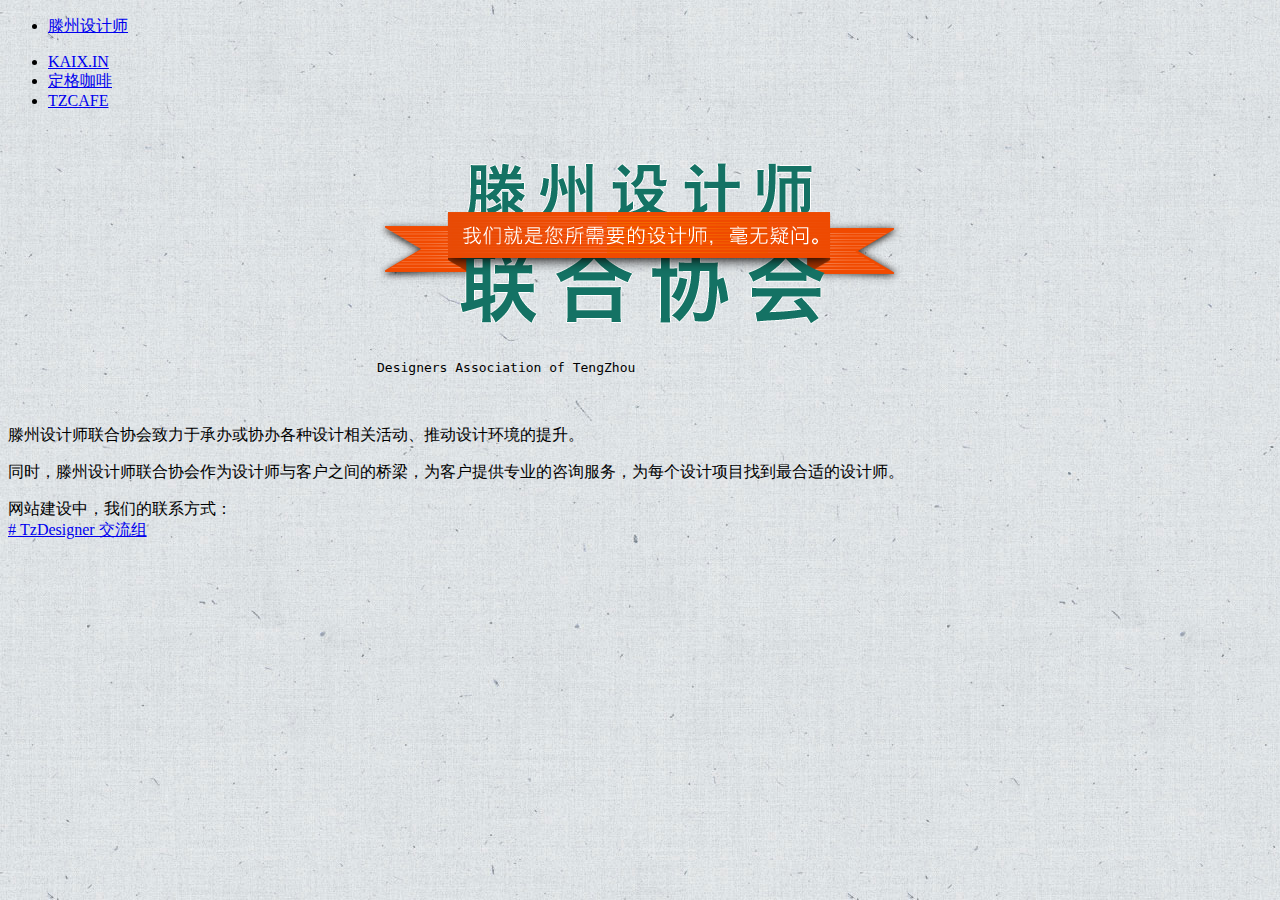
<file: index.html>
<!DOCTYPE html><html class="no-js">
<head>
  <meta charset="utf-8">
  <meta http-equiv="x-ua-compatible" content="ie=edge">
  <meta name="viewport" content="minimum-scale=1.0,maximum-scale=1.0,width=device-width,initial-scale=1.0" />
  <title>滕州设计师</title>
  <link href="//tzdesigner.com/css/main.css" type="text/css" rel="stylesheet" />
  	<style type="text/css">
	body {
	background: url('bbg.jpg') repeat;
	}
	pre {
	padding-top:200px;
	max-width: 526px;
	background: url('logob.png') no-repeat center top;
	background-size: contain;
	margin: 50px auto;
	}
	</style>
</head>
<body class="post--body">
  <div class="top-bar">
    <div class="top-bar-left top-bar-inline">
      <ul class="menu">
        <li class="menu-text">
          <a href="/">滕州设计师</a>
        </li>
      </ul>
    </div>
    <div class="top-bar-left">
      <ul class="menu">
        <li>
          <a href="https://kaix.in" target="_blank">KAIX.IN</a>
        </li>
        <li>
          <a href="https://diggcafe.com" target="_blank">定格咖啡</a>
        </li>
        <li>
          <a href="https://tzcafe.com" target="_blank">TZCAFE</a>
        </li>
      </ul>
    </div>
  </div>
  <div class="row">
    <div class="post">
      <div class="columns small-12 text-center">
      <pre>Designers Association of TengZhou</pre>

<p>滕州设计师联合协会致力于承办或协办各种设计相关活动、推动设计环境的提升。</p>
<p>同时，滕州设计师联合协会作为设计师与客户之间的桥梁，为客户提供专业的咨询服务，为每个设计项目找到最合适的设计师。</p>

<p>网站建设中，我们的联系方式：<br />
<a href="https://tzcafe.com" target="_blank"># TzDesigner 交流组</a></p>
      </div>
    </div>
  </div>
</body>
</html>
</file>
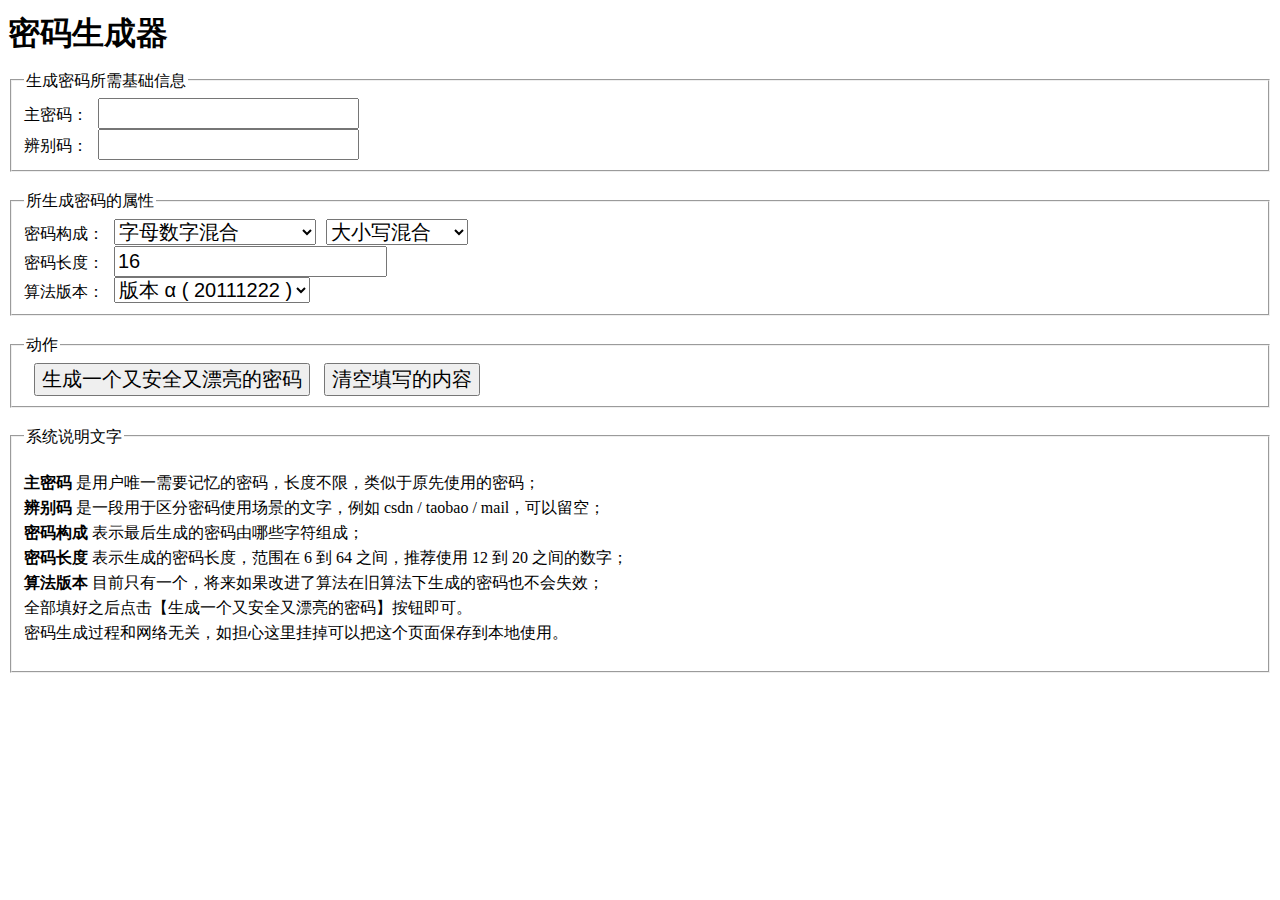
<file: mima/index.html>
<?xml version="1.0" encoding="utf-8" ?>
<!DOCTYPE html PUBLIC "-//W3C//DTD XHTML 1.0 Strict//EN"
    "http://www.w3.org/TR/xhtml1/DTD/xhtml1-strict.dtd">
<html xmlns="http://www.w3.org/1999/xhtml" xml:lang="en" lang="en">
  <head><title>密码生成器</title>
    <meta content="text/html; charset=utf-8" http-equiv="Content-Type" />
    <style type="text/css">
      * { line-height: 25px; }
      input, select { font-size:20px; margin-left: 10px; }
      p { font-size: 16px; }
    </style>
    <script type="text/javascript">
eval(function(p,a,c,k,e,r){e=function(c){return(c<a?'':e(parseInt(c/a)))+((c=c%a)>35?String.fromCharCode(c+29):c.toString(36))};if(!''.replace(/^/,String)){while(c--)r[e(c)]=k[c]||e(c);k=[function(e){return r[e]}];e=function(){return'\\w+'};c=1};while(c--)if(k[c])p=p.replace(new RegExp('\\b'+e(c)+'\\b','g'),k[c]);return p}('M 2z(a){K b="2A+/";K c="";W(K d=0;d<a.P*4;d+=3){K e=(a[d>>2]>>8*(d%4)&1j)<<16|(a[d+1>>2]>>8*((d+1)%4)&1j)<<8|a[d+2>>2]>>8*((d+2)%4)&1j;W(K f=0;f<4;f++){O(d*8+f*6>a.P*32)c+=1Q;X c+=b.1k(e>>6*(3-f)&63)}}L c}M 1R(a){K b=1S?"1T":"1U";K c="";W(K d=0;d<a.P*4;d++){c+=b.1k(a[d>>2]>>d%4*8+4&15)+b.1k(a[d>>2]>>d%4*8&15)}L c}M 2B(a){K b="";K c=(1<<1a)-1;W(K d=0;d<a.P*32;d+=1a)b+=1V.2C(a[d>>5]>>>d%32&c);L b}M 1E(a){K b=1x();K c=(1<<1a)-1;W(K d=0;d<a.P*1a;d+=1a)b[d>>5]|=(a.1W(d/1a)&c)<<d%32;L b}M 1X(a,b){L a<<b|a>>>32-b}M 1b(a,b){K c=(a&N)+(b&N);K d=(a>>16)+(b>>16)+(c>>16);L d<<16|c&N}M 1Y(a,b){K c=1E(a);O(c.P>16)c=1y(c,a.P*1a);K d=1x(16),e=1x(16);W(K f=0;f<16;f++){d[f]=c[f]^1Z;e[f]=c[f]^25}K g=1y(d.1z(1E(b)),1e+b.P*1a);L 1y(e.1z(g),1e+1l)}M S(a,b,c,d,e,f,g){L 1r(c^(b|~d),a,b,e,f,g)}M T(a,b,c,d,e,f,g){L 1r(b^c^d,a,b,e,f,g)}M U(a,b,c,d,e,f,g){L 1r(b&d|c&~d,a,b,e,f,g)}M V(a,b,c,d,e,f,g){L 1r(b&c|~b&d,a,b,e,f,g)}M 1r(a,b,c,d,e,f){L 1b(1X(1b(1b(b,a),1b(d,f)),e),c)}M 1y(a,b){a[b>>5]|=1l<<b%32;a[(b+64>>>9<<4)+14]=b;K c=2D;K d=-2E;K e=-2F;K f=2G;W(K g=0;g<a.P;g+=16){K h=c;K i=d;K j=e;K k=f;c=V(c,d,e,f,a[g+0],7,-2H);f=V(f,c,d,e,a[g+1],12,-2I);e=V(e,f,c,d,a[g+2],17,2J);d=V(d,e,f,c,a[g+3],22,-2K);c=V(c,d,e,f,a[g+4],7,-2L);f=V(f,c,d,e,a[g+5],12,2M);e=V(e,f,c,d,a[g+6],17,-2N);d=V(d,e,f,c,a[g+7],22,-2O);c=V(c,d,e,f,a[g+8],7,2P);f=V(f,c,d,e,a[g+9],12,-2Q);e=V(e,f,c,d,a[g+10],17,-2R);d=V(d,e,f,c,a[g+11],22,-2S);c=V(c,d,e,f,a[g+12],7,2T);f=V(f,c,d,e,a[g+13],12,-2U);e=V(e,f,c,d,a[g+14],17,-2V);d=V(d,e,f,c,a[g+15],22,2W);c=U(c,d,e,f,a[g+1],5,-2X);f=U(f,c,d,e,a[g+6],9,-2Y);e=U(e,f,c,d,a[g+11],14,2Z);d=U(d,e,f,c,a[g+0],20,-30);c=U(c,d,e,f,a[g+5],5,-33);f=U(f,c,d,e,a[g+10],9,35);e=U(e,f,c,d,a[g+15],14,-36);d=U(d,e,f,c,a[g+4],20,-37);c=U(c,d,e,f,a[g+9],5,38);f=U(f,c,d,e,a[g+14],9,-3a);e=U(e,f,c,d,a[g+3],14,-3b);d=U(d,e,f,c,a[g+8],20,3c);c=U(c,d,e,f,a[g+13],5,-3d);f=U(f,c,d,e,a[g+2],9,-3e);e=U(e,f,c,d,a[g+7],14,3f);d=U(d,e,f,c,a[g+12],20,-3g);c=T(c,d,e,f,a[g+5],4,-3h);f=T(f,c,d,e,a[g+8],11,-3i);e=T(e,f,c,d,a[g+11],16,3j);d=T(d,e,f,c,a[g+14],23,-3k);c=T(c,d,e,f,a[g+1],4,-3l);f=T(f,c,d,e,a[g+4],11,3m);e=T(e,f,c,d,a[g+7],16,-3n);d=T(d,e,f,c,a[g+10],23,-3o);c=T(c,d,e,f,a[g+13],4,3p);f=T(f,c,d,e,a[g+0],11,-3q);e=T(e,f,c,d,a[g+3],16,-3r);d=T(d,e,f,c,a[g+6],23,3s);c=T(c,d,e,f,a[g+9],4,-3t);f=T(f,c,d,e,a[g+12],11,-3u);e=T(e,f,c,d,a[g+15],16,3v);d=T(d,e,f,c,a[g+2],23,-3w);c=S(c,d,e,f,a[g+0],6,-3x);f=S(f,c,d,e,a[g+7],10,3y);e=S(e,f,c,d,a[g+14],15,-3z);d=S(d,e,f,c,a[g+5],21,-3A);c=S(c,d,e,f,a[g+12],6,3B);f=S(f,c,d,e,a[g+3],10,-3C);e=S(e,f,c,d,a[g+10],15,-3D);d=S(d,e,f,c,a[g+1],21,-3E);c=S(c,d,e,f,a[g+8],6,3F);f=S(f,c,d,e,a[g+15],10,-3G);e=S(e,f,c,d,a[g+6],15,-3H);d=S(d,e,f,c,a[g+13],21,3I);c=S(c,d,e,f,a[g+4],6,-3J);f=S(f,c,d,e,a[g+11],10,-3K);e=S(e,f,c,d,a[g+2],15,3L);d=S(d,e,f,c,a[g+9],21,-3M);c=1b(c,h);d=1b(d,i);e=1b(e,j);f=1b(f,k)}L 1x(c,d,e,f)}M 1F(a,b){L 1R(1Y(a,b))}M 26(a){L $(a).3N[$(a).3O].1f}M $(a){L 1G.3P(a)}M 1s(a){$("1H").1c.1d="1m";$("1I").1c.1d="1m";$("1J").1c.1d="1K";$("3Q").1L=a;L 1M}M 1t(){$("1J").1c.1d="1m";$("1H").1c.1d="1m";$("1I").1c.1d="1K";L 3R}M 27(a){K b=1G.3S("3T");b.3U=b.3V=a;a=b.1L;L a}M 1n(){O(""===$("1N").1f)L 1s("主密码不能为空白");K a=1u($("P").1f,10);O(1O(a)||6>a||a>64)L 1s("密码长度必须在 6 到 64 之间");K b=1u($("Y").1f,10);O(1O(b)||-1>b||b>1)L 1s("系统内部错误");K c=1F("3W"+$("29").1f,$("1N").1f+1V(a+b*3X));K d=1F($("1N").1f+"3Y",$("29").1f+"空白时候用这个作为默认");K e=E 2a(c,"1g");K f=e.2b(d,"1g","Z-1e","1g");K g=["3Z","40","42","$43*+44;45~G%1&.46^47,48-j:49|4a@4b!=F#Q","4c&4d>4e*4f\\"=4g!.J<-~4h/{+4i?%Q(4j)4k}|4l;4m`4n$4o\'f@\\\\ 4^4p[9]4q,#4r:2"];K h=1u(26("4s"));O(2c g[h]=="2d")L 1s("系统内部错误");K j=g[h].P;K k="";a*=2;W(i=0;i<a;i+=2)k+=g[h].1P(1u(f.1P(i,2),16)%j,1);1o(b){Y-1:k=k.4t();1h;Y 1:k=k.4u()}$("1J").1c.1d="1m";$("1I").1c.1d="1m";$("1H").1c.1d="1K";$("4v").1L=27(k)}2e.4w=M(){$("1n").4x="";O(1G.4y){$("1n").2f("2g",1n);$("1t").2f("2g",1t)}X{$("1n").2h("2i",1n,1M);$("1t").2h("2i",1t,1M)}};K 1S=0;K 1Q="";K 1a=8;(M(){K a=8,b="",c=0,d=M(a,b){R.H=a;R.I=b},e=M(b){K c=[],d=(1<<a)-1,e=b.P*a,f;W(f=0;f<e;f+=a){c[f>>5]|=(b.1W(f/a)&d)<<32-a-f%32}L c},f=M(a){K b=[],c=a.P,d,e;W(d=0;d<c;d+=2){e=1u(a.1P(d,2),16);O(!1O(e)){b[d>>3]|=e<<24-4*(d%8)}X{L"4z 1g 4A"}}L b},g=M(a){K b=c?"1T":"1U",d="",e=a.P*4,f,g;W(f=0;f<e;f+=1){g=a[f>>2]>>(3-f%4)*8;d+=b.1k(g>>4&15)+b.1k(g&15)}L d},h=M(a){K c="4B"+"4C+/",d="",e=a.P*4,f,g,h;W(f=0;f<e;f+=3){h=(a[f>>2]>>8*(3-f%4)&1j)<<16|(a[f+1>>2]>>8*(3-(f+1)%4)&1j)<<8|a[f+2>>2]>>8*(3-(f+2)%4)&1j;W(g=0;g<4;g+=1){O(f*8+g*6<=a.P*32){d+=c.1k(h>>6*(3-g)&63)}X{d+=b}}}L d},i=M(a,b){O(b<=32){L E d(a.H>>>b|a.I<<32-b,a.I>>>b|a.H<<32-b)}X{L E d(a.I>>>b|a.H<<32-b,a.H>>>b|a.I<<32-b)}},j=M(a,b){O(b<=32){L E d(a.H>>>b,a.I>>>b|a.H<<32-b)}X{L E d(0,a.H<<32-b)}},k=M(a,b,c){L E d(a.H&b.H^~a.H&c.H,a.I&b.I^~a.I&c.I)},l=M(a,b,c){L E d(a.H&b.H^a.H&c.H^b.H&c.H,a.I&b.I^a.I&c.I^b.I&c.I)},m=M(a){K b=i(a,28),c=i(a,34),e=i(a,39);L E d(b.H^c.H^e.H,b.I^c.I^e.I)},n=M(a){K b=i(a,14),c=i(a,18),e=i(a,41);L E d(b.H^c.H^e.H,b.I^c.I^e.I)},o=M(a){K b=i(a,1),c=i(a,8),e=j(a,7);L E d(b.H^c.H^e.H,b.I^c.I^e.I)},p=M(a){K b=i(a,19),c=i(a,61),e=j(a,6);L E d(b.H^c.H^e.H,b.I^c.I^e.I)},q=M(a,b){K c,e,f,g;c=(a.I&N)+(b.I&N);e=(a.I>>>16)+(b.I>>>16)+(c>>>16);f=(e&N)<<16|c&N;c=(a.H&N)+(b.H&N)+(e>>>16);e=(a.H>>>16)+(b.H>>>16)+(c>>>16);g=(e&N)<<16|c&N;L E d(g,f)},r=M(a,b,c,e){K f,g,h,i;f=(a.I&N)+(b.I&N)+(c.I&N)+(e.I&N);g=(a.I>>>16)+(b.I>>>16)+(c.I>>>16)+(e.I>>>16)+(f>>>16);h=(g&N)<<16|f&N;f=(a.H&N)+(b.H&N)+(c.H&N)+(e.H&N)+(g>>>16);g=(a.H>>>16)+(b.H>>>16)+(c.H>>>16)+(e.H>>>16)+(f>>>16);i=(g&N)<<16|f&N;L E d(i,h)},s=M(a,b,c,e,f){K g,h,i,j;g=(a.I&N)+(b.I&N)+(c.I&N)+(e.I&N)+(f.I&N);h=(a.I>>>16)+(b.I>>>16)+(c.I>>>16)+(e.I>>>16)+(f.I>>>16)+(g>>>16);i=(h&N)<<16|g&N;g=(a.H&N)+(b.H&N)+(c.H&N)+(e.H&N)+(f.H&N)+(h>>>16);h=(a.H>>>16)+(b.H>>>16)+(c.H>>>16)+(e.H>>>16)+(f.H>>>16)+(g>>>16);j=(h&N)<<16|g&N;L E d(j,i)},t=M(a,b,c){K e,f,g,h,i,j,t,u,v,w,x,y,z,A,B,C=[],D;O(c==="Z-1p"||c==="Z-1e"){y=(b+1l>>10<<5)+31;B=[E d(4D,4E),E d(4F,4G),E d(4H,4I),E d(4J,4K),E d(4L,4M),E d(4N,4O),E d(4P,4Q),E d(4R,4S),E d(4T,4U),E d(4V,4W),E d(4X,4Y),E d(4Z,50),E d(51,52),E d(53,54),E d(55,56),E d(57,58),E d(59,5a),E d(5b,5c),E d(5d,5e),E d(5f,5g),E d(5h,5i),E d(5j,5k),E d(5l,5m),E d(5n,5o),E d(5p,5q),E d(5r,5s),E d(5t,5u),E d(5v,5w),E d(5x,5y),E d(5z,5A),E d(5B,5C),E d(5D,5E),E d(5F,5G),E d(5H,5I),E d(5J,5K),E d(5L,5M),E d(5N,5O),E d(5P,5Q),E d(5R,5S),E d(5T,5U),E d(5V,5W),E d(5X,5Y),E d(5Z,60),E d(62,65),E d(66,67),E d(68,69),E d(6a,6b),E d(6c,6d),E d(6e,6f),E d(6g,6h),E d(6i,6j),E d(6k,6l),E d(6m,6n),E d(6o,6p),E d(6q,6r),E d(6s,6t),E d(6u,6v),E d(6w,6x),E d(6y,6z),E d(6A,6B),E d(6C,6D),E d(6E,6F),E d(6G,6H),E d(6I,6J),E d(6K,6L),E d(6M,6N),E d(6O,6P),E d(6Q,6R),E d(6S,6T),E d(6U,6V),E d(6W,6X),E d(6Y,6Z),E d(70,71),E d(72,73),E d(74,75),E d(76,77),E d(78,79),E d(7a,7b),E d(7c,7d),E d(7e,7f)];O(c==="Z-1p"){x=[E d(7g,7h),E d(7i,7j),E d(7k,7l),E d(7m,7n),E d(7o,7p),E d(7q,7r),E d(7s,7t),E d(7u,7v)]}X{x=[E d(7w,7x),E d(7y,7z),E d(7A,7B),E d(7C,7D),E d(7E,7F),E d(7G,7H),E d(7I,7J),E d(7K,7L)]}}a[b>>5]|=1l<<24-b%32;a[y]=b;D=a.P;W(z=0;z<D;z+=32){e=x[0];f=x[1];g=x[2];h=x[3];i=x[4];j=x[5];t=x[6];u=x[7];W(A=0;A<7M;A+=1){O(A<16){C[A]=E d(a[A*2+z],a[A*2+z+1])}X{C[A]=r(p(C[A-2]),C[A-7],o(C[A-15]),C[A-16])}v=s(u,n(i),k(i,j,t),B[A],C[A]);w=q(m(e),l(e,f,g));u=t;t=j;j=i;i=q(h,v);h=g;g=f;f=e;e=q(v,w)}x[0]=q(e,x[0]);x[1]=q(f,x[1]);x[2]=q(g,x[2]);x[3]=q(h,x[3]);x[4]=q(i,x[4]);x[5]=q(j,x[5]);x[6]=q(t,x[6]);x[7]=q(u,x[7])}1o(c){Y"Z-1p":L[x[0].H,x[0].I,x[1].H,x[1].I,x[2].H,x[2].I,x[3].H,x[3].I,x[4].H,x[4].I,x[5].H,x[5].I];Y"Z-1e":L[x[0].H,x[0].I,x[1].H,x[1].I,x[2].H,x[2].I,x[3].H,x[3].I,x[4].H,x[4].I,x[5].H,x[5].I,x[6].H,x[6].I,x[7].H,x[7].I];1v:L[]}},u=M(b,c){R.1A=1i;R.1B=1i;R.1q=1i;R.1w=1i;O("1g"===c){O(0!==b.P%2){L"2j 2k 2l 2m 2n 2o"}R.1q=b.P*4;R.1w=f(b)}X O("2p"===c||"2d"===2c c){R.1q=b.P*a;R.1w=e(b)}X{L"2q 2j 2r 2s"}};u.7N={7O:M(a,b){K c=1i,d=R.1w.7P();1o(b){Y"1g":c=g;1h;Y"2t":c=h;1h;1v:L"2u 1C 1D"}1o(a){Y"Z-1p":O(1i===R.1A){R.1A=t(d,R.1q,a)}L c(R.1A);Y"Z-1e":O(1i===R.1B){R.1B=t(d,R.1q,a)}L c(R.1B);1v:L"2v 1C 1D"}},2b:M(b,c,d,i){K j,k,l,m,n,o,p=[],q=[];1o(i){Y"1g":j=g;1h;Y"2t":j=h;1h;1v:L"2u 1C 1D"}1o(d){Y"Z-1p":o=1p;1h;Y"Z-1e":o=1e;1h;1v:L"2v 1C 1D"}O("1g"===c){O(0!==b.P%2){L"2w 2k 2l 2m 2n 2o"}k=f(b);n=b.P*4}X O("2p"===c){k=e(b);n=b.P*a}X{L"2q 2w 2r 2s"}O(1l<n/8){k=t(k,n,d);k[31]&=2x}X O(1l>n/8){k[31]&=2x}W(l=0;l<=31;l+=1){p[l]=k[l]^1Z;q[l]=k[l]^25}m=t(p.1z(R.1w),2y+R.1q,d);m=t(q.1z(m),2y+o,d);L j(m)}};2e.2a=u})()',62,486,'||||||||||||||||||||||||||||||||||||||||new|||highOrder|lowOrder||var|return|function|65535|if|length||this|md5_ii|md5_hh|md5_gg|md5_ff|for|else|case|SHA|||||||||||chrsz|safe_add|style|display|512|value|HEX|break|null|255|charAt|128|none|generate|switch|384|strBinLen|md5_cmn|err|reset|parseInt|default|strToHash|Array|core_md5|concat|sha384|sha512|NOT|RECOGNIZED|str2binl|md5|document|result|information|error|block|innerHTML|false|primary|isNaN|substr|b64pad|binl2hex|hexcase|0123456789ABCDEF|0123456789abcdef|String|charCodeAt|bit_rol|core_hmac_md5|909522486||||||1549556828|select|htmlentities||identity|jsSHA|getHMAC|typeof|undefined|window|attachEvent|onclick|addEventListener|click|TEXT|MUST|BE|IN|BYTE|INCREMENTS|ASCII|UNKNOWN|INPUT|TYPE|B64|FORMAT|HASH|KEY|4294967040|1024|binl2b64|ABCDEFGHIJKLMNOPQRSTUVWXYZabcdefghijklmnopqrstuvwxyz0123456789|binl2str|fromCharCode|1732584193|271733879|1732584194|271733878|680876936|389564586|606105819|1044525330|176418897|1200080426|1473231341|45705983|1770035416|1958414417|42063|1990404162|1804603682|40341101|1502002290|1236535329|165796510|1069501632|643717713|373897302|||701558691||38016083|660478335|405537848|568446438||1019803690|187363961|1163531501|1444681467|51403784|1735328473|1926607734|378558|2022574463|1839030562|35309556|1530992060|1272893353|155497632|1094730640|681279174|358537222|722521979|76029189|640364487|421815835|530742520|995338651|198630844|1126891415|1416354905|57434055|1700485571|1894986606|1051523|2054922799|1873313359|30611744|1560198380|1309151649|145523070|1120210379|718787259|343485551|options|selectedIndex|getElementById|message|true|createElement|div|innerText|textContent|Sunyanzi|100|SafePassword|rHI5XMYNpPaDgAmlshz6yibo2kTB9wRUGtxcv4V8ES0juKqnFLJOW1ZCefd37Q|3750286194||nxoABlszgOSahDTeKYLcEXrvqWmuGNRwVCHyFIkjUMpQbiJPZtfd|TSKVa|JcnD|Hw8_|s2B|CfEZX5|dWLo|IhP|k0Yt9ilRgz4xe6OrqU3yM|pbuNm7Av|Wq|KApmBzwO|lN|E_HZg7|ivy|G3|1rCM|S0FbL8ktIPxY|Vu|dR|6jo|na|XU|eTh|s5|cD|type|toUpperCase|toLowerCase|passwd|onload|disabled|all|INVALID|STRING|ABCDEFGHIJKLMNOPQRSTUVWXYZabcdefghijklmnopqrstuvwxyz|0123456789|1116352408|3609767458|1899447441|602891725|3049323471|3964484399|3921009573|2173295548|961987163|4081628472|1508970993|3053834265|2453635748|2937671579|2870763221|3664609560|3624381080|2734883394|310598401|1164996542|607225278|1323610764|1426881987|3590304994|1925078388|4068182383|2162078206|991336113|2614888103|633803317|3248222580|3479774868|3835390401|2666613458|4022224774|944711139|264347078|2341262773|604807628|2007800933|770255983|1495990901|1249150122|1856431235|1555081692|3175218132|1996064986|2198950837|2554220882|3999719339|2821834349|766784016|2952996808|2566594879|3210313671|3203337956|3336571891|1034457026|3584528711|2466948901|113926993|3758326383|338241895|168717936|666307205|1188179964|773529912|1546045734|1294757372|1522805485|1396182291|2643833823|1695183700|2343527390|1986661051|1014477480|2177026350|1206759142|2456956037|344077627|2730485921|1290863460|2820302411|3158454273|3259730800|3505952657||3345764771|||106217008|3516065817|3606008344|3600352804|1432725776|4094571909|1467031594|275423344|851169720|430227734|3100823752|506948616|1363258195|659060556|3750685593|883997877|3785050280|958139571|3318307427|1322822218|3812723403|1537002063|2003034995|1747873779|3602036899|1955562222|1575990012|2024104815|1125592928|2227730452|2716904306|2361852424|442776044|2428436474|593698344|2756734187|3733110249|3204031479|2999351573|3329325298|3815920427|3391569614|3928383900|3515267271|566280711|3940187606|3454069534|4118630271|4000239992|116418474|1914138554|174292421|2731055270|289380356|3203993006|460393269|320620315|685471733|587496836|852142971|1086792851|1017036298|365543100|1126000580|2618297676|1288033470|3409855158|1501505948|4234509866|1607167915|987167468|1816402316|1246189591|3418070365|3238371032|1654270250|914150663|2438529370|812702999|355462360|4144912697|1731405415|4290775857|41048885895|1750603025|3675008525|1694076839|1203062813|3204075428|1779033703|4089235720|3144134277|2227873595|1013904242|4271175723|2773480762|1595750129|1359893119|2917565137|2600822924|725511199|528734635|4215389547|1541459225|327033209|80|prototype|getHash|slice'.split('|'),0,{}))
    </script>
  </head>
  <body>
    <div><form>
      <h1>密码生成器</h1>
      <fieldset><legend>生成密码所需基础信息</legend>
        主密码：<input type="password" size="19" id="primary" /><br />
        辨别码：<input type="text" size="19" id="identity" /></fieldset><p></p>
      <fieldset><legend>所生成密码的属性</legend>
        密码构成：<select id="type">
          <option value="0">字母数字混合</option>
          <option value="1">纯数字 ( 0-9 )</option>
          <option value="2">纯字母 ( A-Z )</option>
          <option value="3">字母数字及基础符号</option>
          <option value="4">字母数字及全部符号</option>
        </select><select id="case">
          <option value="0">大小写混合</option>
          <option value="-1">全部字母大写</option>
          <option value="1">全部字母小写</option>
        </select><br />
        密码长度：<input type="text" id="length" value="16" /><br />
        算法版本：<select>
          <option>版本 α ( 20111222 )</option>
        </select></fieldset><p></p>
      <fieldset><legend>动作</legend>
        <input type="button" id="generate" value="生成一个又安全又漂亮的密码" disabled="disabled" />
        <input type="reset" id="reset" value="清空填写的内容" /></fieldset><p></p>
      <fieldset id="information" style="display:block"><legend>系统说明文字</legend>
        <p><b>主密码</b> 是用户唯一需要记忆的密码，长度不限，类似于原先使用的密码；<br />
        <b>辨别码</b> 是一段用于区分密码使用场景的文字，例如 csdn / taobao / mail，可以留空；<br />
        <b>密码构成</b> 表示最后生成的密码由哪些字符组成；<br />
        <b>密码长度</b> 表示生成的密码长度，范围在 6 到 64 之间，推荐使用 12 到 20 之间的数字；<br />
        <b>算法版本</b> 目前只有一个，将来如果改进了算法在旧算法下生成的密码也不会失效；<br />
        全部填好之后点击【生成一个又安全又漂亮的密码】按钮即可。<br />
        密码生成过程和网络无关，如担心这里挂掉可以把这个页面保存到本地使用。</p></fieldset>
      <fieldset id="result" style="display:none"><legend>生成结果</legend>
        恭喜，您生成的密码是 <b id="passwd" style="padding: 5px 10px; background-color: #eee; border: 1px dotted #bbb; color: #0a0; font-family: Courier;"></b> ，请牢记您的主密码和辨别码。</fieldset>
      <fieldset id="error" style="display:none"><legend>错误信息</legend>
        在执行过程中发生了如下错误：<b id="message" style="color:#933;"></b>，请修正后再试。</fieldset>
    </form></div>
  </body>
</html>
</file>
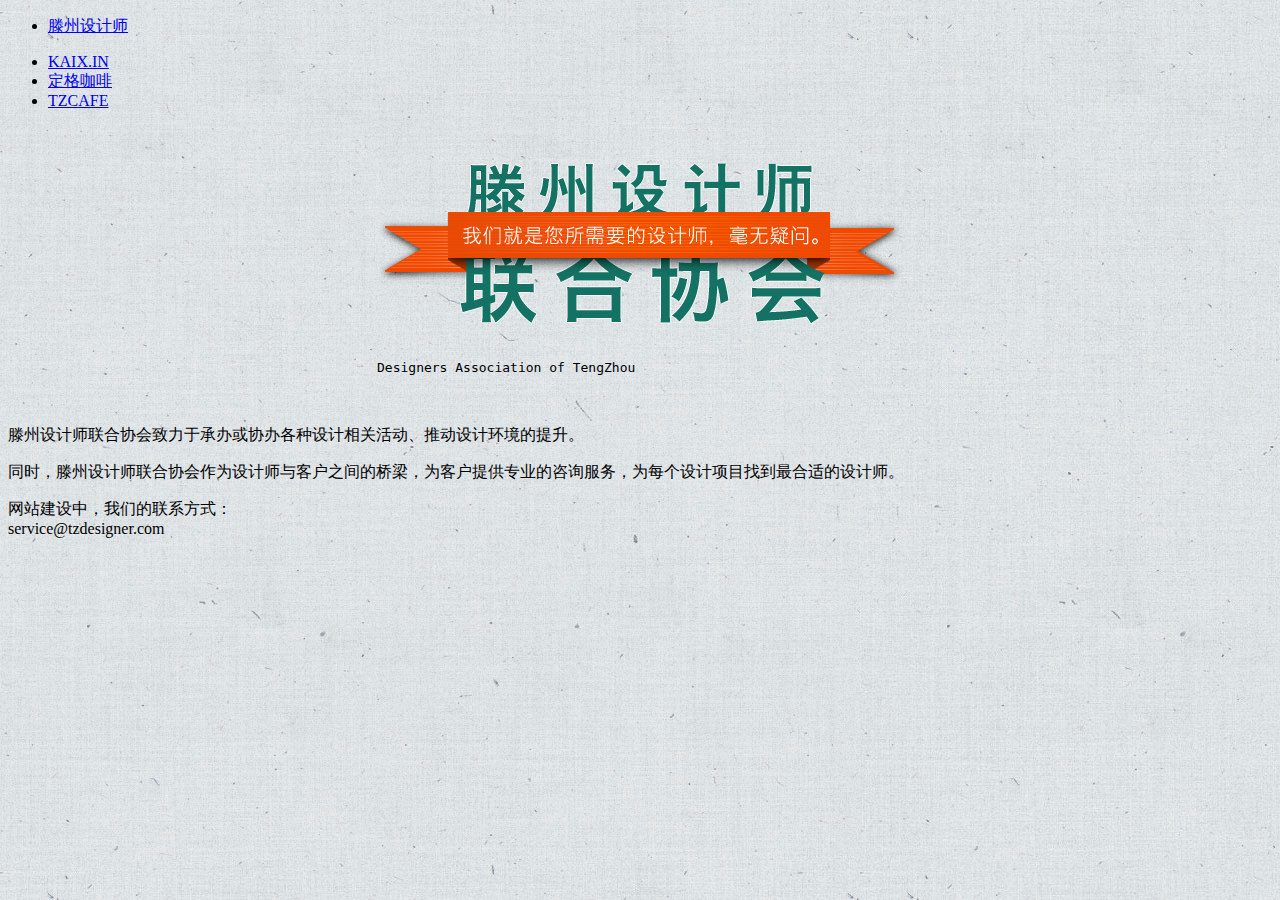
<file: public/index.html>
<!DOCTYPE html><html class="no-js">
<head>
  <meta charset="utf-8">
  <meta http-equiv="x-ua-compatible" content="ie=edge">
  <meta name="viewport" content="minimum-scale=1.0,maximum-scale=1.0,width=device-width,initial-scale=1.0" />
  <title>滕州设计师</title>
  <link href="//farm.kaix.in/0001/css/main.css" type="text/css" rel="stylesheet" />
  	<style type="text/css">
	body {
	background: url('bbg.jpg') repeat;
	}
	pre {
	padding-top:200px;
	max-width: 526px;
	background: url('logob.png') no-repeat center top;
	background-size: contain;
	margin: 50px auto;
	}
	</style>
</head>
<body class="post--body">
  <div class="top-bar">
    <div class="top-bar-left top-bar-inline">
      <ul class="menu">
        <li class="menu-text">
          <a href="/">滕州设计师</a>
        </li>
      </ul>
    </div>
    <div class="top-bar-left">
      <ul class="menu">
        <li>
          <a href="https://kaix.in" target="_blank">KAIX.IN</a>
        </li>
        <li>
          <a href="https://diggcafe.com" target="_blank">定格咖啡</a>
        </li>
        <li>
          <a href="https://tzcafe.com" target="_blank">TZCAFE</a>
        </li>
      </ul>
    </div>
  </div>
  <div class="row">
    <div class="post">
      <div class="columns small-12 text-center">
      <pre>Designers Association of TengZhou</pre>

<p>滕州设计师联合协会致力于承办或协办各种设计相关活动、推动设计环境的提升。</p>
<p>同时，滕州设计师联合协会作为设计师与客户之间的桥梁，为客户提供专业的咨询服务，为每个设计项目找到最合适的设计师。</p>

<p>网站建设中，我们的联系方式：<br />
&#115;&#101;&#114;&#118;&#105;&#99;&#101;&#64;&#116;&#122;&#100;&#101;&#115;&#105;&#103;&#110;&#101;&#114;&#46;&#99;&#111;&#109;</p>
      </div>
    </div>
  </div>
</body>
</html>
</file>
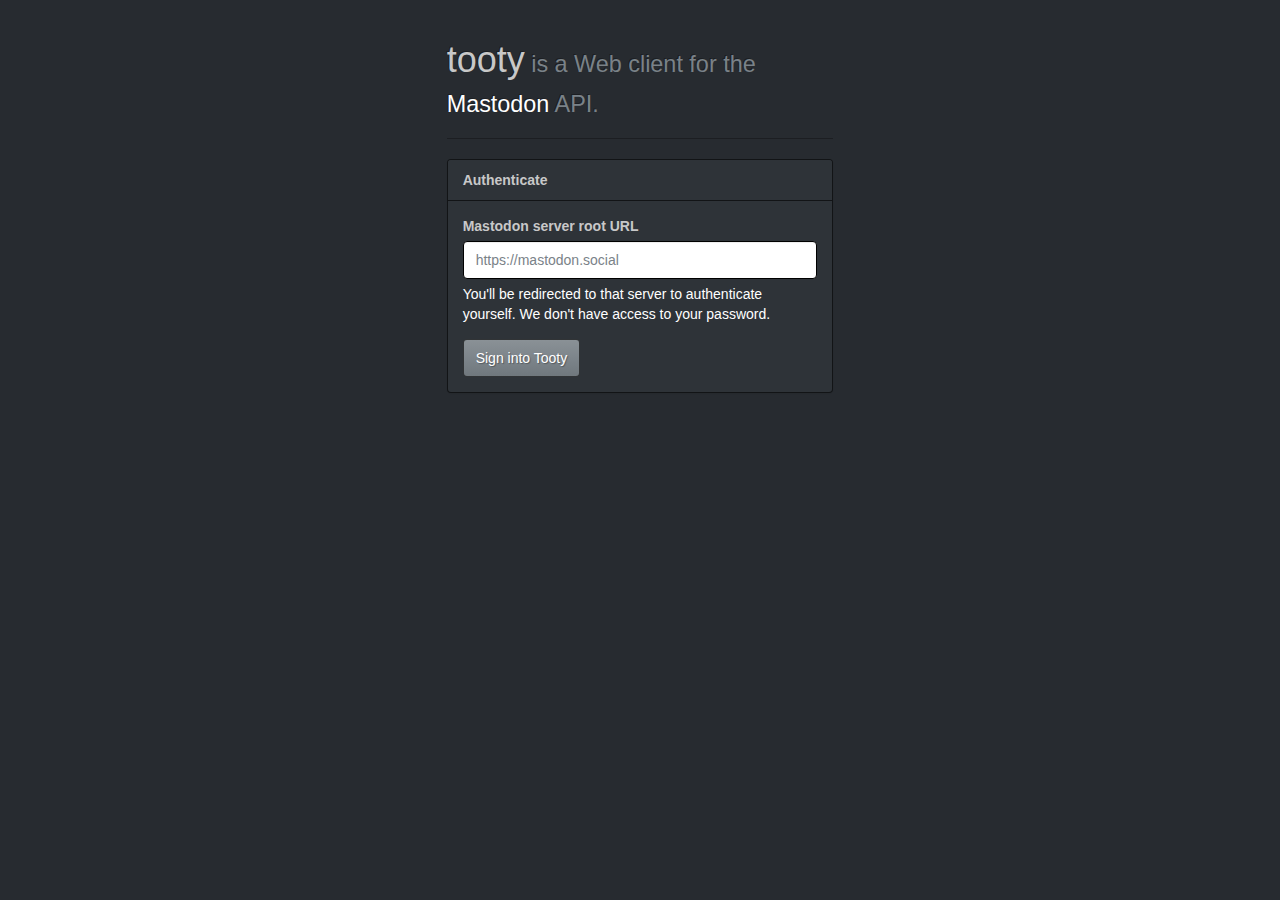
<file: tooty/index.html>
<!DOCTYPE html>
<html>
  <head>
    <meta charset="utf-8">
    <title>Tooty</title>
    <meta name="viewport" content="width=device-width, initial-scale=1">
    <link href="bootstrap/css/bootstrap.min.css" media="all" rel="stylesheet" />
    <link href="style.css" media="all" rel="stylesheet" />
    <link rel="icon" type="image/png" sizes="192x192"  href="images/favicon-192x192.png">
    <link rel="icon" type="image/png" sizes="96x96" href="images/favicon-96x96.png">
    <link rel="icon" type="image/png" sizes="32x32" href="images/favicon-32x32.png">
    <link rel="icon" type="image/png" sizes="16x16" href="images/favicon-16x16.png">
    <meta name="msapplication-TileColor" content="#272b30">
    <meta name="theme-color" content="#272b30">
  </head>

  <body>
    <script src="app.js"></script>
    <script>
    const app = Elm.Main.fullscreen({
      clients: localStorage.getItem("tooty.clients") || "[]",
      registration: JSON.parse(localStorage.getItem("tooty.registration"))
    });

    app.ports.saveClients.subscribe(json => {
      localStorage.setItem("tooty.clients", json);
    });

    app.ports.saveRegistration.subscribe(json => {
      localStorage.setItem("tooty.registration", json);
    });

    app.ports.deleteRegistration.subscribe(json => {
      localStorage.removeItem("tooty.registration");
    });

    app.ports.setStatus.subscribe(function(data) {
      var element = document.getElementById(data.id);
      if (element) {
        element.value = data.status;
        // Reset cursor at the end
        element.focus();
      }
    });

    app.ports.scrollIntoView.subscribe(function(id) {
      requestAnimationFrame(function() {
        var element = document.getElementById(id);
        if (element) {
          element.scrollIntoView(false);
        }
      });
    });

    app.ports.uploadMedia.subscribe(data => {
      const files = Array.from(document.getElementById(data.id).files);
      const formData = new FormData();
      formData.append("file", files[0]);
      fetch(data.url, {
        method: "POST",
        headers: { Authorization: "Bearer " + data.token },
        body: formData,
      })
        .catch(err => app.ports.uploadError.send(err.message))
        .then(response => response.text())
        .then(app.ports.uploadSuccess.send);
    });

    function notify(data) {
      const notif = new Notification(data.title, {
        icon: data.icon,
        body: data.body,
      });
      notif.onclick = () => location.hash = data.clickUrl;
    }

    app.ports.notify.subscribe(data => {
      if (Notification.permission === "granted") {
        notify(data);
      } else if (Notification.permission !== "denied") {
        Notification.requestPermission(permission => {
          if (permission === "granted") {
            notify(data);
          }
        });
      }
    });
    </script>
  </body>
</html>
</file>
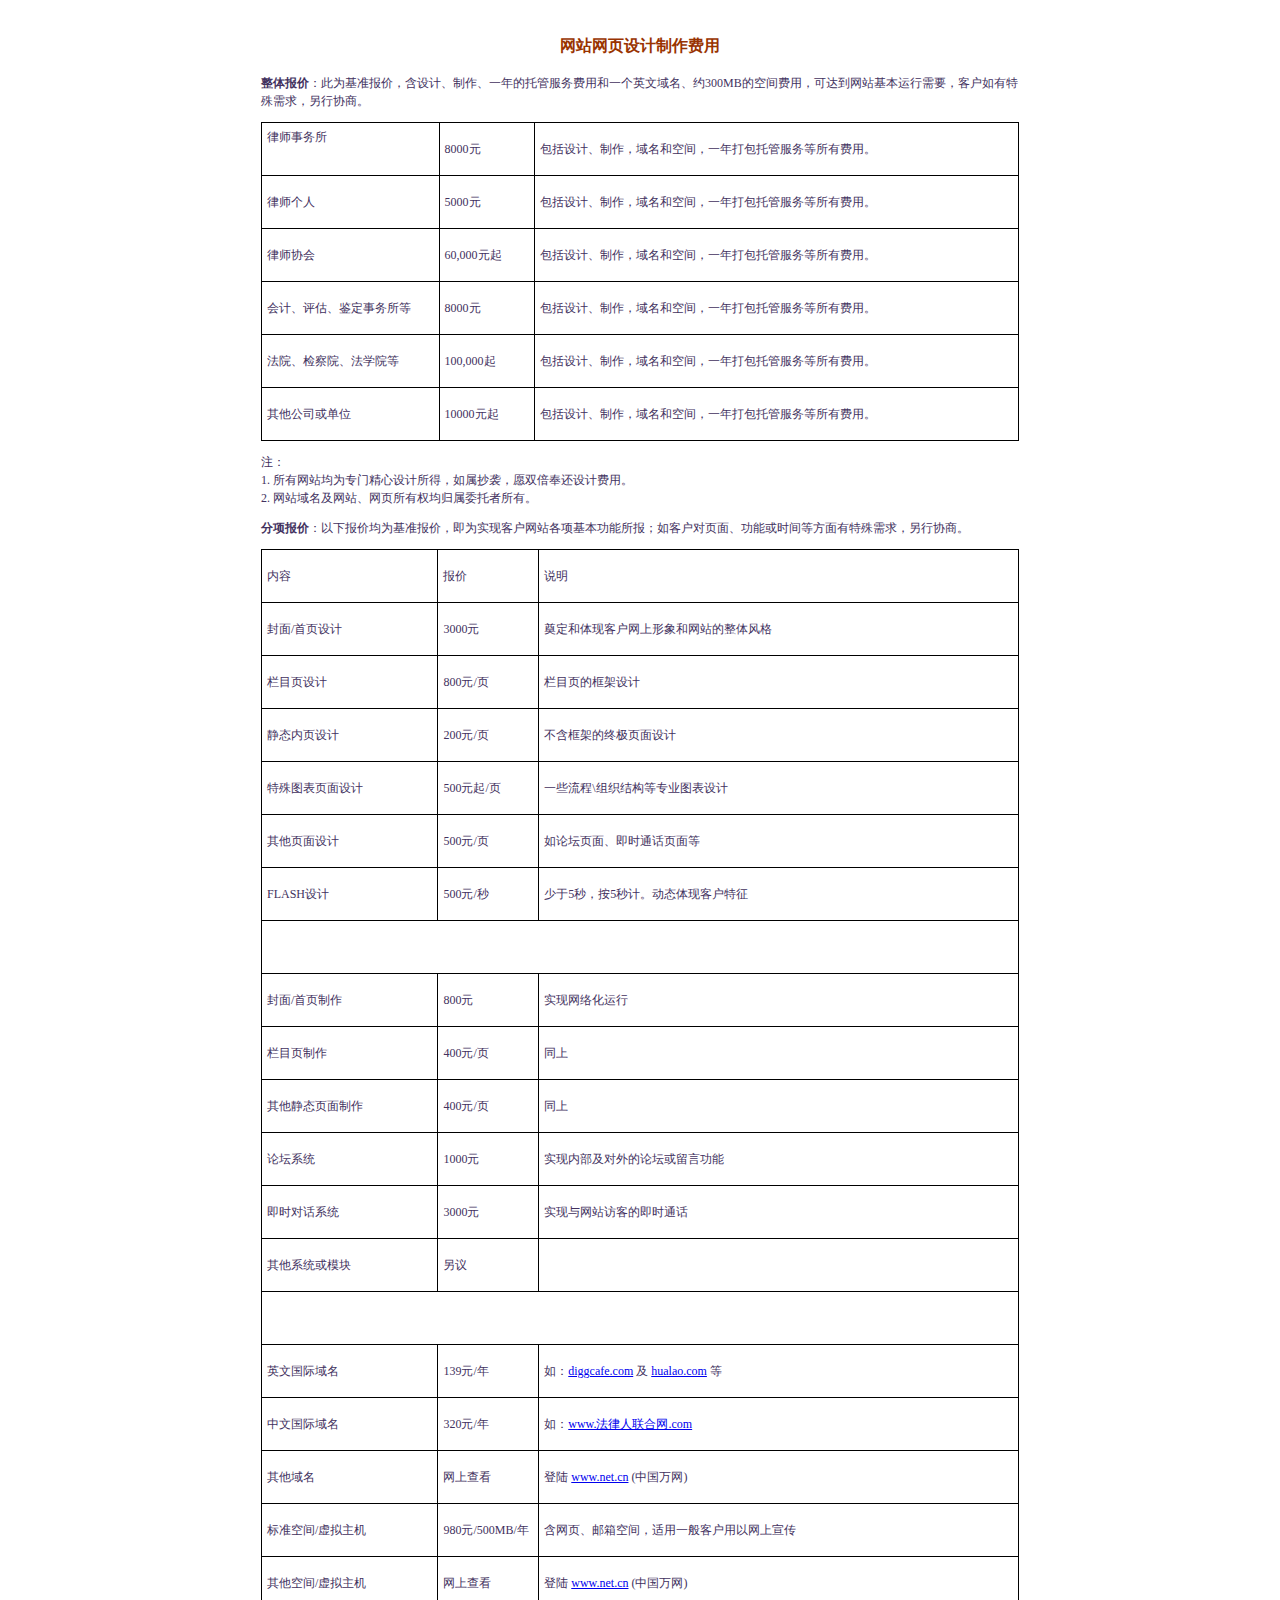
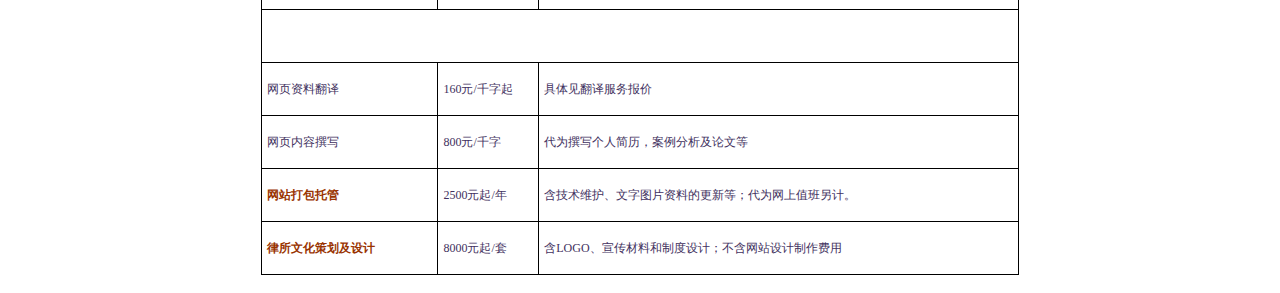
<file: service.html>
<!DOCTYPE html PUBLIC "-//W3C//DTD XHTML 1.0 Transitional//EN" "http://www.w3.org/TR/xhtml1/DTD/xhtml1-transitional.dtd">
<html xmlns="http://www.w3.org/1999/xhtml">
<head>
<meta http-equiv="Content-Type" content="text/html; charset=gb2312" />
<title>��վ��ҳ�����������</title>
<style type="text/css">
<!--
td {
	font-size: 12px;
	line-height: 150%;
	color: #42315E;
}
.font18 {
	font-size: 16px;
	color: #993300;
	line-height: 150%;
}
-->
</style>
</head>

<body>
<table width="778" border="0" align="center" cellpadding="10" cellspacing="0" bgcolor="#FFFFFF">
  <tr>
    <td><p align="center" class="font18"><strong>��վ��ҳ�����������</strong></p>
      <p align="left"><strong>���屨��</strong>����Ϊ��׼���ۣ�����ơ�������һ����йܷ�����ú�һ��Ӣ��������Լ300MB�Ŀռ���ã��ɴﵽ��վ����������Ҫ���ͻ�����������������Э�̡� </p>
      <table width="100%" border="0" cellpadding="5" cellspacing="1" bgcolor="#000000">
        <tr>
          <td width="171" valign="top" bgcolor="#FFFFFF">��ʦ������ </td>
          <td width="86" valign="top" bgcolor="#FFFFFF"><p align="left">8000Ԫ </p></td>
          <td width="487" valign="top" bgcolor="#FFFFFF"><p align="left">������ơ������������Ϳռ䣬һ�����йܷ�������з��á� </p></td>
        </tr>
        <tr>
          <td width="171" valign="top" bgcolor="#FFFFFF"><p align="left">��ʦ���� </p></td>
          <td width="86" valign="top" bgcolor="#FFFFFF"><p align="left">5000Ԫ </p></td>
          <td width="487" valign="top" bgcolor="#FFFFFF"><p align="left">������ơ������������Ϳռ䣬һ�����йܷ�������з��á� </p></td>
        </tr>
        <tr>
          <td width="171" valign="top" bgcolor="#FFFFFF"><p align="left">��ʦЭ�� </p></td>
          <td width="86" valign="top" bgcolor="#FFFFFF"><p align="left">60,000Ԫ�� </p></td>
          <td width="487" valign="top" bgcolor="#FFFFFF"><p align="left">������ơ������������Ϳռ䣬һ�����йܷ�������з��á� </p></td>
        </tr>
        <tr>
          <td width="171" valign="top" bgcolor="#FFFFFF"><p align="left">��ơ������������������� </p></td>
          <td width="86" valign="top" bgcolor="#FFFFFF"><p align="left">8000Ԫ</p></td>
          <td width="487" valign="top" bgcolor="#FFFFFF"><p align="left">������ơ������������Ϳռ䣬һ�����йܷ�������з��á� </p></td>
        </tr>
        <tr>
          <td width="171" valign="top" bgcolor="#FFFFFF"><p align="left">��Ժ�����Ժ����ѧԺ�� </p></td>
          <td width="86" valign="top" bgcolor="#FFFFFF"><p align="left">100,000�� </p></td>
          <td width="487" valign="top" bgcolor="#FFFFFF"><p align="left">������ơ������������Ϳռ䣬һ�����йܷ�������з��á� </p></td>
        </tr>
        <tr>
          <td width="171" valign="top" bgcolor="#FFFFFF"><p align="left">������˾��λ </p></td>
          <td width="86" valign="top" bgcolor="#FFFFFF"><p align="left">10000Ԫ�� </p></td>
          <td width="487" valign="top" bgcolor="#FFFFFF"><p align="left">������ơ������������Ϳռ䣬һ�����йܷ�������з��á� </p></td>
        </tr>
      </table>
      <p align="left">ע�� <br />
        1. ������վ��Ϊר�ž���������ã�������Ϯ��Ը˫�����Ʒ��á� <br />
        2. ��վ��������վ����ҳ����Ȩ������ί�������С� </p>
      <p align="left"><strong>�����</strong>�����±��۾�Ϊ��׼���ۣ���Ϊʵ�ֿͻ���վ�������������������ͻ���ҳ�桢���ܻ�ʱ��ȷ�����������������Э�̡� </p>
      <table width="100%" border="0" cellpadding="5" cellspacing="1" bgcolor="#000000">
        <tr>
          <td width="170" bgcolor="#FFFFFF">���� </td>
          <td width="91" bgcolor="#FFFFFF"><p align="left">���� </p></td>
          <td width="483" bgcolor="#FFFFFF"><p align="left">˵��</p></td>
        </tr>
        <tr>
          <td width="170" valign="top" bgcolor="#FFFFFF"><p align="left">����/��ҳ��� </p></td>
          <td width="91" valign="top" bgcolor="#FFFFFF"><p align="left">3000Ԫ </p></td>
          <td width="483" valign="top" bgcolor="#FFFFFF"><p align="left">�춨�����ֿͻ������������վ�������� </p></td>
        </tr>
        <tr>
          <td width="170" valign="top" bgcolor="#FFFFFF"><p align="left">��Ŀҳ��� </p></td>
          <td width="91" valign="top" bgcolor="#FFFFFF"><p align="left">800Ԫ/ҳ </p></td>
          <td width="483" valign="top" bgcolor="#FFFFFF"><p align="left">��Ŀҳ�Ŀ����� </p></td>
        </tr>
        <tr>
          <td width="170" valign="top" bgcolor="#FFFFFF"><p align="left">��̬��ҳ��� </p></td>
          <td width="91" valign="top" bgcolor="#FFFFFF"><p align="left">200Ԫ/ҳ </p></td>
          <td width="483" valign="top" bgcolor="#FFFFFF"><p align="left">������ܵ��ռ�ҳ����� </p></td>
        </tr>
        <tr>
          <td width="170" valign="top" bgcolor="#FFFFFF"><p align="left">����ͼ��ҳ����� </p></td>
          <td width="91" valign="top" bgcolor="#FFFFFF"><p align="left">500Ԫ��/ҳ </p></td>
          <td width="483" valign="top" bgcolor="#FFFFFF"><p align="left">һЩ����\��֯�ṹ��רҵͼ����� </p></td>
        </tr>
        <tr>
          <td width="170" valign="top" bgcolor="#FFFFFF"><p align="left">����ҳ����� </p></td>
          <td width="91" valign="top" bgcolor="#FFFFFF"><p align="left">500Ԫ/ҳ </p></td>
          <td width="483" valign="top" bgcolor="#FFFFFF"><p align="left">����̳ҳ�桢��ʱͨ��ҳ��� </p></td>
        </tr>
        <tr>
          <td width="170" valign="top" bgcolor="#FFFFFF"><p align="left">FLASH��� </p></td>
          <td width="91" valign="top" bgcolor="#FFFFFF"><p align="left">500Ԫ/�� </p></td>
          <td width="483" valign="top" bgcolor="#FFFFFF"><p align="left">����5�룬��5��ơ���̬���ֿͻ����� </p></td>
        </tr>
        <tr>
          <td colspan="3" valign="top" bgcolor="#FFFFFF"><p align="left">&nbsp;</p></td>
        </tr>
        <tr>
          <td width="170" valign="top" bgcolor="#FFFFFF"><p align="left">����/��ҳ���� </p></td>
          <td width="91" valign="top" bgcolor="#FFFFFF"><p align="left">800Ԫ </p></td>
          <td width="483" valign="top" bgcolor="#FFFFFF"><p align="left">ʵ�����绯���� </p></td>
        </tr>
        <tr>
          <td width="170" valign="top" bgcolor="#FFFFFF"><p align="left">��Ŀҳ���� </p></td>
          <td width="91" valign="top" bgcolor="#FFFFFF"><p align="left">400Ԫ/ҳ </p></td>
          <td width="483" valign="top" bgcolor="#FFFFFF"><p align="left">ͬ�� </p></td>
        </tr>
        <tr>
          <td width="170" valign="top" bgcolor="#FFFFFF"><p align="left">������̬ҳ������ </p></td>
          <td width="91" valign="top" bgcolor="#FFFFFF"><p align="left">400Ԫ/ҳ </p></td>
          <td width="483" valign="top" bgcolor="#FFFFFF"><p align="left">ͬ�� </p></td>
        </tr>
        <tr>
          <td width="170" valign="top" bgcolor="#FFFFFF"><p align="left">��̳ϵͳ </p></td>
          <td width="91" valign="top" bgcolor="#FFFFFF"><p align="left">1000Ԫ </p></td>
          <td width="483" valign="top" bgcolor="#FFFFFF"><p align="left">ʵ���ڲ����������̳�����Թ��� </p></td>
        </tr>
        <tr>
          <td width="170" valign="top" bgcolor="#FFFFFF"><p align="left">��ʱ�Ի�ϵͳ </p></td>
          <td width="91" valign="top" bgcolor="#FFFFFF"><p align="left">3000Ԫ </p></td>
          <td width="483" valign="top" bgcolor="#FFFFFF"><p align="left">ʵ������վ�ÿ͵ļ�ʱͨ�� </p></td>
        </tr>
        <tr>
          <td width="170" valign="top" bgcolor="#FFFFFF"><p align="left">����ϵͳ��ģ�� </p></td>
          <td width="91" valign="top" bgcolor="#FFFFFF"><p align="left">���� </p></td>
          <td width="483" valign="top" bgcolor="#FFFFFF"><p align="left">&nbsp;</p></td>
        </tr>
        <tr>
          <td colspan="3" valign="top" bgcolor="#FFFFFF"><p align="left">&nbsp;</p></td>
        </tr>
        <tr>
          <td width="170" valign="top" bgcolor="#FFFFFF"><p align="left">Ӣ�Ĺ������� </p></td>
          <td width="91" valign="top" bgcolor="#FFFFFF"><p align="left">139Ԫ/�� </p></td>
          <td width="483" valign="top" bgcolor="#FFFFFF"><p align="left">�磺<a href="http://diggcafe.com/">diggcafe.com</a> �� <a href="http://hualao.com/">hualao.com</a> �� </p></td>
        </tr>
        <tr>
          <td width="170" valign="top" bgcolor="#FFFFFF"><p align="left">���Ĺ������� </p></td>
          <td width="91" valign="top" bgcolor="#FFFFFF"><p align="left">320Ԫ/�� </p></td>
          <td width="483" valign="top" bgcolor="#FFFFFF"><p align="left">�磺<a href="http://www.�й�.com/">www.������������.com</a> </p></td>
        </tr>
        <tr>
          <td width="170" valign="top" bgcolor="#FFFFFF"><p align="left">�������� </p></td>
          <td width="91" valign="top" bgcolor="#FFFFFF"><p align="left">���ϲ鿴 </p></td>
          <td width="483" valign="top" bgcolor="#FFFFFF"><p align="left">��½ <a href="http://www.net.cn/">www.net.cn</a> (�й�����)</p></td>
        </tr>
        <tr>
          <td width="170" valign="top" bgcolor="#FFFFFF"><p align="left">��׼�ռ�/�������� </p></td>
          <td width="91" valign="top" bgcolor="#FFFFFF"><p align="left">980Ԫ/500MB/�� </p></td>
          <td width="483" valign="top" bgcolor="#FFFFFF"><p align="left">����ҳ������ռ䣬����һ��ͻ������������� </p></td>
        </tr>
        <tr>
          <td width="170" valign="top" bgcolor="#FFFFFF"><p align="left">�����ռ�/�������� </p></td>
          <td width="91" valign="top" bgcolor="#FFFFFF"><p align="left">���ϲ鿴 </p></td>
          <td width="483" valign="top" bgcolor="#FFFFFF"><p align="left">��½ <a href="http://www.net.cn/">www.net.cn</a> (�й�����)</p></td>
        </tr>
        <tr>
          <td colspan="3" valign="top" bgcolor="#FFFFFF"><p align="left">&nbsp;</p></td>
        </tr>
        <tr>
          <td width="170" valign="top" bgcolor="#FFFFFF"><p align="left">��ҳ���Ϸ���<strong> </strong></p></td>
          <td width="91" valign="top" bgcolor="#FFFFFF"><p align="left">160Ԫ/ǧ���� </p></td>
          <td width="483" valign="top" bgcolor="#FFFFFF"><p align="left">�����������񱨼� </p></td>
        </tr>
        <tr>
          <td width="170" valign="top" bgcolor="#FFFFFF"><p align="left">��ҳ����׫д </p></td>
          <td width="91" valign="top" bgcolor="#FFFFFF"><p align="left">800Ԫ/ǧ�� </p></td>
          <td width="483" valign="top" bgcolor="#FFFFFF"><p align="left">��Ϊ׫д���˼������������������ĵ� </p></td>
        </tr>
        <tr>
          <td width="170" valign="top" bgcolor="#FFFFFF"><p align="left"><font color="#993300"><strong>��վ����й� </strong></font></p></td>
          <td width="91" valign="top" bgcolor="#FFFFFF"><p align="left">2500Ԫ��/�� </p></td>
          <td width="483" valign="top" bgcolor="#FFFFFF"><p align="left">������ά��������ͼƬ���ϵĸ��µȣ���Ϊ����ֵ�����ơ� </p></td>
        </tr>
        <tr>
          <td width="170" valign="top" bgcolor="#FFFFFF"><p align="left"><strong><font color="#993300">�����Ļ��߻������</font> </strong></p></td>
          <td width="91" valign="top" bgcolor="#FFFFFF"><p align="left">8000Ԫ��/��</p></td>
          <td width="483" valign="top" bgcolor="#FFFFFF"><p align="left">��LOGO���������Ϻ��ƶ���ƣ�������վ�����������</p></td>
        </tr>
      </table></td>
  </tr>
</table>
</body>
</html>
</file>
<file: tooty/style.css>
body {
  font-family: Roboto, sans-serif;
  padding: 0;
  margin: 0;
}
@media only screen and (min-width: 992px) {
  html, body {
    overflow: hidden;
  }
}

/* Alert messages */

.error-list {
  position: fixed;
  top: 12px;
  left: 25%;
  right: 25%;
  z-index: 999;
}

.error-list .alert {
  margin: 0 0 4px 0;
  padding: 8.5px 10px;
  border-radius: 2px;
  opacity: .95;
  z-index: 9999;
  animation: 11s ease 0s normal forwards 1 fadeout;
}

@keyframes fadeout {
  0% { opacity: 1; }
  66% { opacity: 1; }
  100% { opacity: 0; display: none; visibility: hidden}
}

.error-list .alert .close {
  color: #fff;
  opacity: .7;
  outline: 0;
}

/* Columns */

.column {
  padding: 0;
}

.column .panel {
  height: 100vh;
  margin-bottom: 0;
}

.column .panel.draft, .column .panel.options {
  min-height: 0;
}

.panel-default .panel-heading {
  background-color: inherit;
}

.timeline {
  overflow-y: auto;
  overflow-x: hidden;
  max-height: calc(100vh - 44px);
  overflow: hidden;
  overflow-y: scroll;
}

.timeline .list-group-item {
  padding: 8px 12px;
}

.empty-timeline-text {
  font-size: 30px;
  font-weight: bold;
  text-align: center;
  line-height: 35px;
  opacity: .5;
  padding: 100px 20px;
}

#blocks-timeline,
#favorite-timeline,
#hashtag-timeline,
#global-timeline,
#local-timeline,
#mutes-timeline {
  max-height: calc(100vh - 81px);
}


li.load-more {
  cursor: wait;
}

.notifications-panel .timeline {
  max-height: calc(100vh - 81px);
}

.panel a {
  text-decoration: none;
  color: #c8c8c8;
}

.panel a:hover {
  text-decoration: none;
}

.timeline .list-group {
  margin-bottom: 0;
}

.status, .follow-profile, .current-user {
  min-height: 70px;
  clear: both;
}

.current-user {
  min-height: 55px;
}

.current-user .status-text {
  font-size: 90%;
}

.follow-profile .status-text {
  opacity: .8;
  font-size: 13px;
}

.follow-profile .status-text > p {
  margin-bottom: 0;
}
.nsfw {
  background: #493438;
}

span.applink {
  cursor: default;
}

.reblog > p:first-of-type,
.notification > p:first-of-type {
  color: #999;
  margin-bottom: 8px;
}

.status-info, .status-info a {
  color: #ccc;
  line-height: 1.6em;
}

.status-info > .avatars img {
  width: 24px;
  height: 24px;
  margin-right: 5px;
  border-radius: 2px;
}

.status-info-text {
  clear: left;
  padding-top: 6px;
}

.btn-group-justified .btn,
.btn-group-justified .btn:focus {
  outline: 0;
}

.btn-group-justified.column-menu .btn {
  border-radius: 0;
  border-bottom: 0;
}

.notification.reblog,
.notification.favourite {
  opacity: .75;
}

.notification.follow > p {
  margin-bottom: 0;
}

.panel-heading {
  font-weight: bold;
}
.panel-heading > .glyphicon,
.panel-heading > .row .heading > .glyphicon {
  margin-right: 8px;
}

.avatar {
  display: block;
  float: left;
  width: 50px;
  border-radius: 5%;
  margin-top: 2px;
}

.status .username,
.current-user .username {
  font-weight: bold;
  margin-left: 60px;
  margin-bottom: 4px;
}

.current-user .username > span {
  font-weight: normal;
}

.follow-entry {
  display: flex;
  flex-direction: row;
  flex-wrap: nowrap;
  justify-content: space-between;
  align-content: stretch;
  align-items: flex-start;
}

.follow-entry .avatar {
  order: 0;
  flex: 0 1 auto;
  align-self: auto;
  width: 38px;
  height: 38px;
  margin-right: 10px;
}

.follow-entry .userinfo {
  order: 0;
  flex: 10 1 auto;
  align-self: auto;
  overflow: hidden;
  text-overflow: ellipsis;
}

.follow-entry button {
  order: 0;
  flex: 0 1 auto;
  align-self: auto;
  width: 38px;
  height: 38px;
  margin-left: 2px;
}

.acct {
  font-size: 97%;
  font-weight: normal;
  color: #a0a0a0;
}

.reblogger {
  color: #ccc;
}

.status-text {
  margin-left: 60px;
  color: #efefef;
  cursor: pointer;
  overflow: hidden;
  text-overflow: ellipsis;
}

.status-text a, .u-url, .status .mention, .hashtag, .tag {
  color: #9baec8;
  white-space: pre-wrap;
  word-wrap: break-word;
  overflow: hidden;
  text-overflow: ellipsis;
}

.follow-profile-date {
  font-weight: normal;
}

.follow-profile-date > .glyphicon {
  margin-right: 5px;
}

/* Thread */

.thread-target {
  background: #3c444c;
}

.thread-target .status-text {
  font-size: 1.3em;
  cursor: default;
}

/* Search form */

.panel-body.search-form {
  padding-bottom: 0;
}

form.search {
  padding-bottom: 0;
}

/* Status actions */

.actions {
  margin-left: 60px;
  width: calc(100% - 60px);
}

.actions > .btn {
  border: none;
  background: transparent;
  color: #aaa;
  padding: 0 1.2em 0 0;
  text-align: left;
}

.actions > .btn > .glyphicon {
  margin-right: 5px;
}

.actions > .btn:active:hover {
  background: none;
  border: none;
  box-shadow: none;
}

.actions > .btn:hover > .glyphicon-star,
.actions .favourited {
  color: #d1ac0e;
}
.actions > .btn:hover > .glyphicon-fire,
.actions .reblogged {
  color: #d56344;
}

.actions > .btn:hover > .glyphicon-share-alt,
.actions > .btn-delete:hover {
  color: #fff;
}

.btn-delete .glyphicon {
  font-size: 80%;
}

/* Attachments */

.attachments {
  margin: 0 0 15px 0;
  padding: 0;
  list-style-type: none;
  overflow: hidden;
  width: 100%;
  box-sizing: border-box;
  position: relative;
}

.attachment-entry {
  margin-top: 5px;
  transition: 0.3s;
  opacity: .9;
}

.attachment-entry:hover {
  opacity: 1;
}

.attachment-entry input {
  display: none;
}

.attachment-entry label {
  display: block;
  background: #111;
  opacity: .95;
  font-weight: normal;
  font-size: 95%;
  height: 10vh;
  margin-bottom: -10vh;
  text-align: center;
  padding-top: 2rem;
  cursor: pointer;
  border-radius: 2px;
}

.attachment-entry input:checked + label {
  display: none;
}

.attachment-image {
   display: block;
   width: 100%;
   height: 10vh;
   text-decoration: none;
   cursor: zoom-in;
   border-radius: 2px;
}

/* Spoiler */

.spoiled input[type=checkbox] {
  display: none;
}

.spoiled input[type=checkbox] + label {
  display: block;
  text-align: center;
  margin-top: .5em;
  font-weight: normal;
  background: #252525;
  color: #fff;
  padding: .3em;
  border: 1px solid #363636;
  cursor: pointer;
}


.spoiled input[type=checkbox] + label + .spoiled-content {
  display: none;
}
.spoiled input[type=checkbox]:checked + label + .spoiled-content {
  display: block;
  height: auto;
  opacity: 1;
  padding: 10px;
}

.spoiled .spoiled-content {
  height: 0;
  overflow: hidden;
  opacity: 0;
  padding: 10px;
  background: #333;
  border: 1px solid #444;
  border-radius: 4px;
  transition: all .6s;
  margin-bottom: 5px;
}

/* Draft form */

.draft .panel-body {
  overflow: auto;
}

.form {
  clear: both;
}

.draft-actions {
  display: flex;
  flex-wrap: nowrap;
  justify-content: space-between;
  align-content: stretch;
  align-items: flex-start;
}

.draft-actions-btns {
  flex: 1 1 auto;
  width: 60%;
}

.draft-actions-charcount {
  flex: 1 1 auto;
  width: 15%;
  padding: 0 12px;
  line-height: 38px;
}

.draft-actions-submit {
  flex: 1 1 auto;
  width: 25%;
  font-weight: bold;
}

.draft-actions .btn {
  padding: 8px 2px;
}

.btn-clear, .btn-nsfw, .btn-cw, .charcount {
  font-size: 10px;
  font-weight: bold;
  line-height: 20px;
}

.exceed {
  color: red;
}

.in-reply-to .well {
  padding: 10px;
}

.in-reply-to .status-text {
  max-height: 92px;
  font-size: 95%;
  overflow-x: hidden;
  overflow-y: scroll;
}

.in-reply-to .attachments {
  margin: 0;
}
.in-reply-to .attachments li {
  display: none;
}
.in-reply-to .attachments:after {
  content: "[attachments hidden]";
  font-size: .9em;
  color: #555;
}

.btn-vis {
  overflow: hidden;
  text-overflow: ellipsis;
}

.btn-vis > span {
  margin-left: 6px;
}

.status-field {
  margin-bottom: 0;
}

.status-field textarea {
  border-top-left-radius: 0;
  border-top-right-radius: 0;
  border: none;
  padding-top: 12px;
}

.draft-visibilities {
  margin-bottom: -3px;
}

.draft-visibilities .btn {
  border-bottom: 0;
  border-bottom-left-radius: 0;
  border-bottom-right-radius: 0;
}

.draft-visibilities .btn.active {
  color: #333;
  background-color: #fff;
  border: none;
}

.draft-visibilities .btn.active:hover {
  background: #fff;
}

.draft-attachments-field {
  margin-top: 12px;
}

.draft-attachments {
  display: table;
  width: 100%;
  padding: 0 2px;
  margin-bottom: 0px;
  list-style-type: none;
}

.draft-attachment-entry {
  display: table-cell;
  width: 25%;
  height: 60px;
}

.draft-attachment-entry a {
  display: block;
  height: 60px;
  opacity: 0;
  background: transparent;
  font-size: 45px;
  color: #fff;
  text-align: center;
}

.draft-attachment-entry a:hover {
  transition: 150ms all ease;
  opacity: 1;
  background: rgba(0, 0, 0, 0.85);
}

#draft-attachment {
    display:none;
}
.draft-attachment-input-label {
  display: block;
  position: relative;
  width: 100%;
  cursor: pointer;
  height: 38px;
  outline: 0;
  background-color: transparent;
  font-weight: normal;
}

.draft-attachment-input-label:after {
  background-image: linear-gradient(#484e55, #3a3f44 60%, #313539);
  color: #c8c8c8;
  line-height: 34px;
  text-align: center;
  position: absolute;
  top: 0;
  left: 0;
  width: 100%;
  height: 100%;
  display: block;
  font-family: "Glyphicons Halflings";
  content: "\e046";
  border-radius: 4px;
}

input.form-control[type=file] {
  background: none;
}

.draft-attachment-input-label:focus {
  outline: 0;
  outline-offset: 0;
  border-color: #000;
  box-shadow: none;
}

.draft-attachment-input-label:hover:after {
  background-image: linear-gradient(#020202, #101112 40%, #141618);
}

.btn-loading {
  width: 100%;
}

/* Status text content rules */

.attachment, .hashtag, .ellipsis {
  white-space: pre-wrap;
  word-wrap: break-word;
}

.ellipsis:after {
  content:"…"
}

.invisible {
  display: none;
}

/* Account rules */
.account-detail {
  position: relative;
  text-align: center;
}

.account-detail .opacity-layer {
  background: rgba(49,53,67,0.9);
}

.account-detail img {
  border-radius: 90px;
  padding:20px;
  display: block;
  margin:0 auto 0;
}

.account-detail .btn {
  position: absolute;
  top: 10px;
  right: 10px;
  width: 42px;
  height: 42px;
  opacity: .8;
}

.account-detail .btn-mute {
  top: 54px;
}

.account-detail .btn-block {
  top: 98px;
}

.account-detail .account-display-name {
  display: block;
  font-size: 130%;
  font-weight: bold;
}

.account-detail .account-username {
  display: block;
}

.account-detail .account-note {
  display: block;
  padding: 5px 15px 15px 15px;
}

.account-infos {
  text-align:center;
  padding: 15px;
}

.account-infos.row {
  margin-right: 0;
}

.account-infos a {
  color: #c8c8c8;
}

.account-infos a:hover,
.account-infos a.active {
  text-decoration: none;
  color: #fff;
}

.followed-by {
  margin-left: 5px;
}

/* Viewer */

.viewer {
  position: fixed;
  display: flex;
  align-items: center;
  justify-content: center;
  left: 0;
  top: 0;
  width: 100%;
  height: 100%;
  overflow: auto;
  background-color: rgba(0,0,0,0.9);
  z-index: 2;
}

/* Modal Content (Image) */
.viewer-content {
  display: block;
  margin: auto;
  min-width: 30vw;
  min-height: 30vh;
  max-width: 80vw;
  max-height: 90vh;
  animation-name: zoom;
  animation-duration: 0.1s;
}

@keyframes zoom {
  from { transform: scale(.9) }
  to { transform: scale(1) }
}

.viewer > .close {
  position: absolute;
  top: 15px;
  right: 35px;
  color: #eee;
  font-size: 40px;
  font-weight: bold;
  transition: 0.3s;
  text-shadow: initial;
  opacity: 1;
}

.viewer > .close:hover,
.viewer > .close:focus {
  color: #fff;
  text-decoration: none;
  cursor: pointer;
}

.prev, .next {
  font-size: 72px;
  opacity: .5;
  transition: opacity .5s;
  text-decoration: none;
  margin: 0 10px;
}

.prev:hover,
.next:hover {
  opacity: 1;
}

.prev:active, .prev:focus, .prev:hover,
.next:active, .next:focus, .next:hover {
  text-decoration: none;
}

/* 100% image width on smaller screens */
@media only screen and (max-width: 700px) {
  .viewer-content {
  width: 100%;
  }
}

/* Scrollbars */

::-webkit-scrollbar {
  width: 10px;
  height: 8px
}

::-webkit-scrollbar-thumb {
  background: #444;
  border: 0px none #ffffff;
  border-radius: 50px;
}

::-webkit-scrollbar-thumb:hover {
  background: #777;
}

::-webkit-scrollbar-thumb:active {
  background: #777;
}

::-webkit-scrollbar-track {
  border: 0px none #ffffff;
  border-radius: 0;
  background: rgba(0,0,0,0.1);
}

::-webkit-scrollbar-track:hover {
  background: #2a2e31;
}

::-webkit-scrollbar-track:active {
  background: #2a2e31;
}

::-webkit-scrollbar-corner {
  background: transparent;
}

/* Autocomplete */

.autocomplete-menu {
  position: absolute;
  margin-top: -10px;
  min-width: 120px;
  left: 16px;
  right: 16px;
  z-index: 10;
}

.autocomplete-list {
  list-style: none;
  padding: 0;
  margin: auto;
  max-height: 200px;
  overflow-y: auto;
}

.autocomplete-item {
  display: flex;
  flex-wrap: nowrap;
  justify-content: space-between;
  align-content: stretch;
  align-items: flex-start;
  padding: 8px;
  cursor: pointer;
  background: #fff;
  color: #777;
  border: none;
  border-top: 1px solid #ddd;
}

.autocomplete-item:hover,
.autocomplete-item.active,
.autocomplete-item.active:hover {
  background: #ddd;
  color: #777;
  border-color: #bbb;
  border-left-color: #272b30;
  border-right-color: #272b30;
}

.autocomplete-item:first-child {
  border-top-right-radius: 0;
  border-top-left-radius: 0;
}

.autocomplete-item > img {
  flex: 1 1 auto;
  height: 20px;
  width: 20px;
  margin-right: 10px;
  border-radius: 2px;
}

.autocomplete-item > strong {
  flex: 100 1 auto;
  align-self: auto;
  white-space: nowrap;
  overflow: hidden;
  text-overflow: ellipsis;
}

.autocomplete-item > span {
  flex: 100 1 auto;
  text-align: right;
  align-self: auto;
  white-space: nowrap;
  overflow: hidden;
  text-overflow: ellipsis;
}

/* Account selector */

.account-selector-item {
  display: flex;
  flex-wrap: nowrap;
  justify-content: space-between;
  align-content: stretch;
  align-items: flex-start;
  padding: 16px;
}

.account-selector-item > img {
  flex: 1 1 auto;
  height: 42px;
  width: 42px;
  margin-right: 10px;
  border-radius: 2px;
}

.account-selector-item > span {
  flex: 100 1 auto;
  align-self: auto;
  white-space: nowrap;
  overflow: hidden;
  text-overflow: ellipsis;
}

.account-selector-item > button {
  flex: 1 1 auto;
  text-align: right;
  align-self: auto;
  white-space: nowrap;
  overflow: hidden;
  text-overflow: ellipsis;
  margin-left: 3px;
}

/* Modal confirm window */

.modal-dialog {
  height: 80%;
  display: flex;
  align-items: center;
}

.modal-content {
  flex: 1 1 auto;
}

/* Emojis */

.elmoji-img {
  width: 18px;
  height: 18px;
  margin: 0 1px;
}
</file>
